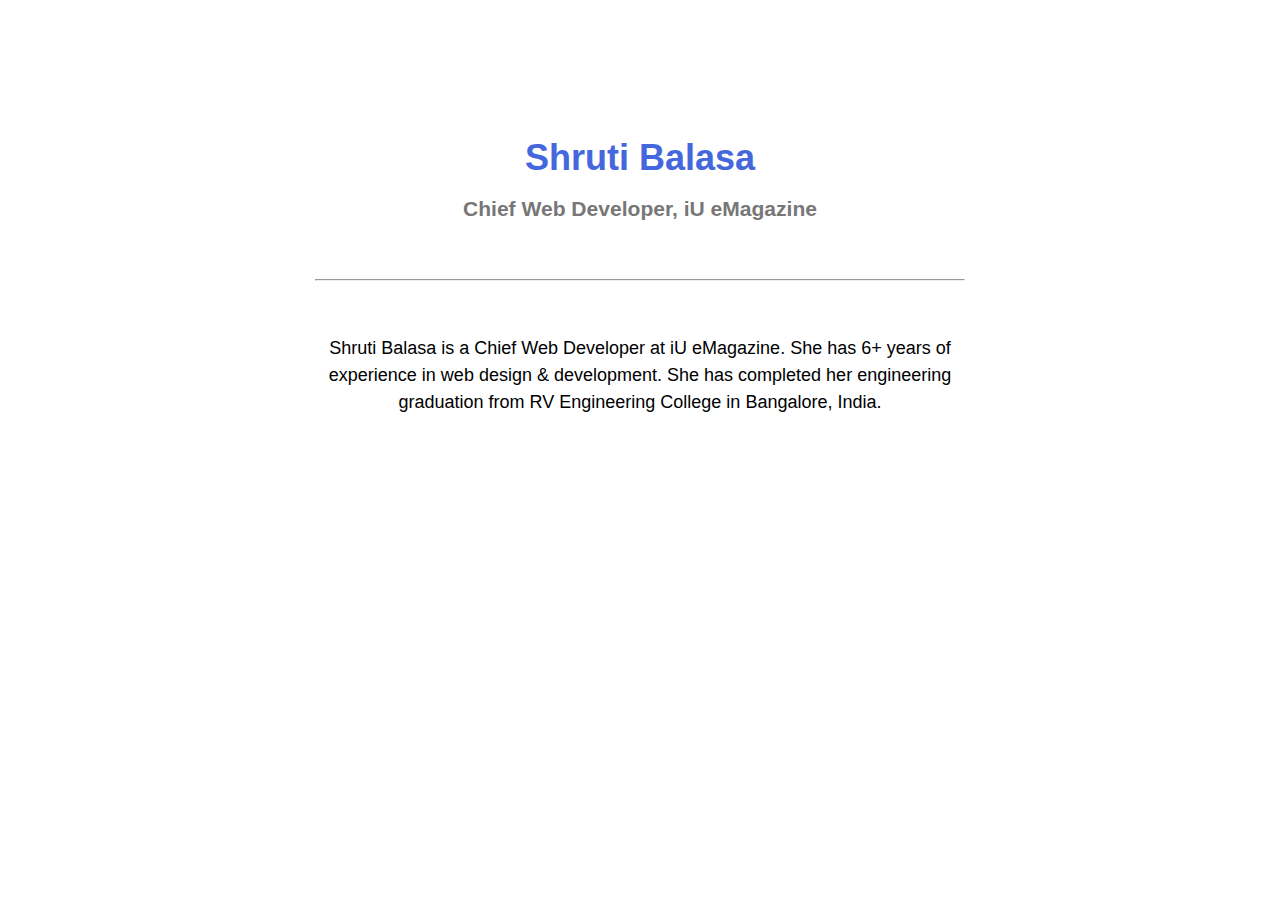
<file: 1 - Create your intro page | Resources/index.html>
<!DOCTYPE html>
<html>
<head>
	<title>About Me</title>
	<style type="text/css">
		body{
			font-family: sans-serif;
			font-size: 18px;
			line-height: 150%;
			margin: auto;
			padding: 120px 50px 60px;
			text-align: center;
			max-width: 650px;
		}
		h1{
			color: #4567dd;
		}
		h3{
			color: #777777;
		}
	</style>
</head>
<body>
	<h1>Shruti Balasa</h1>
	<h3>Chief Web Developer, iU eMagazine</h2>
	<br>
	<hr>
	<br>
	<p>Shruti Balasa is a Chief Web Developer at iU eMagazine. She has 6+ years of experience in web design & development. She has completed her engineering graduation from RV Engineering College in Bangalore, India.</p>
</body>
</html>
</file>
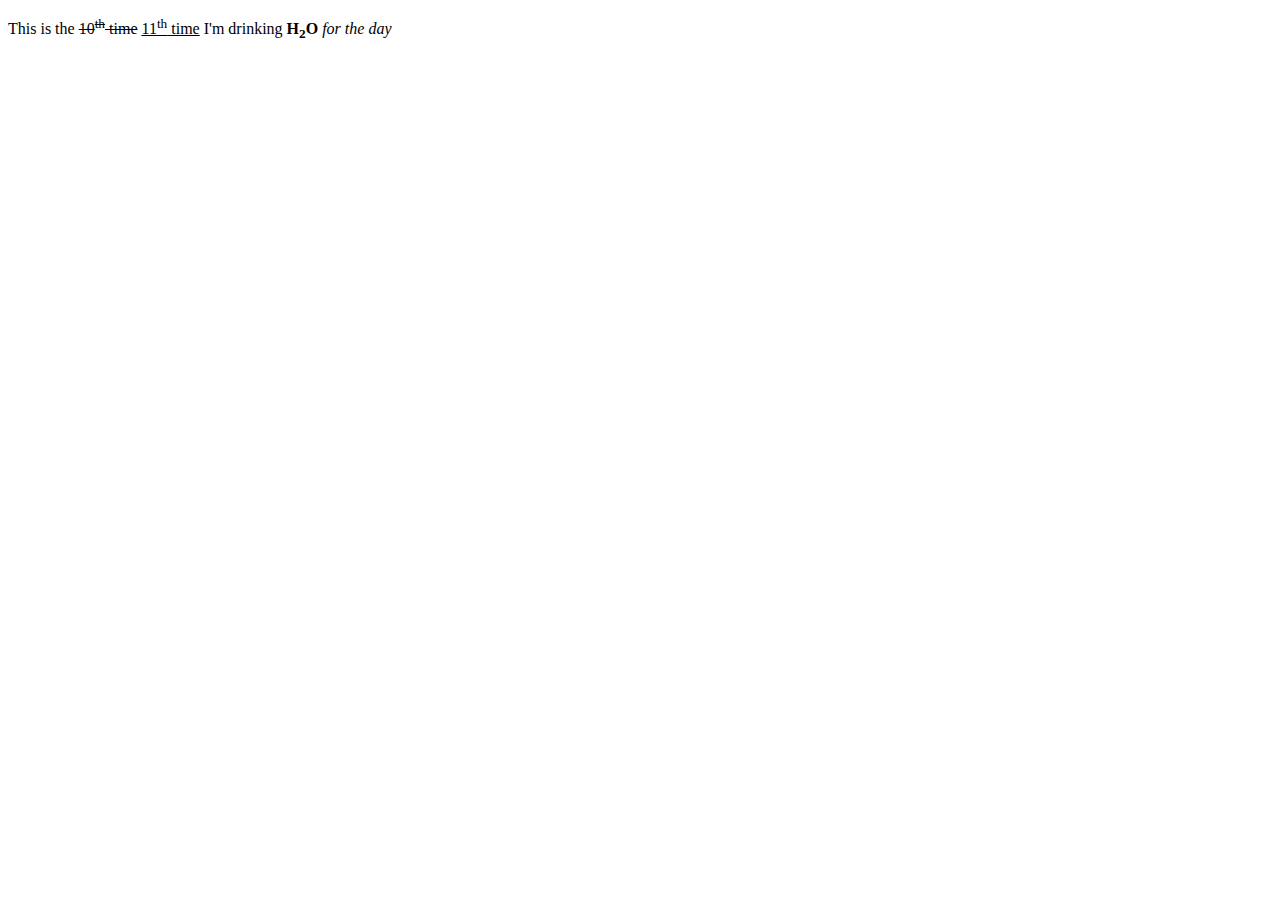
<file: 13 - Text formatting | Working Code/index.html>
<!DOCTYPE html>
<html>
	<head>
		<title>Text Formatting</title>
	</head>
	<body>
		<p>
			This is the <del>10<sup>th</sup> time</del> <ins>11<sup>th</sup> time</ins> I'm drinking <b>H<sub>2</sub>O</b> <i>for the day</i>
		</p>
	</body>
</html>
</file>
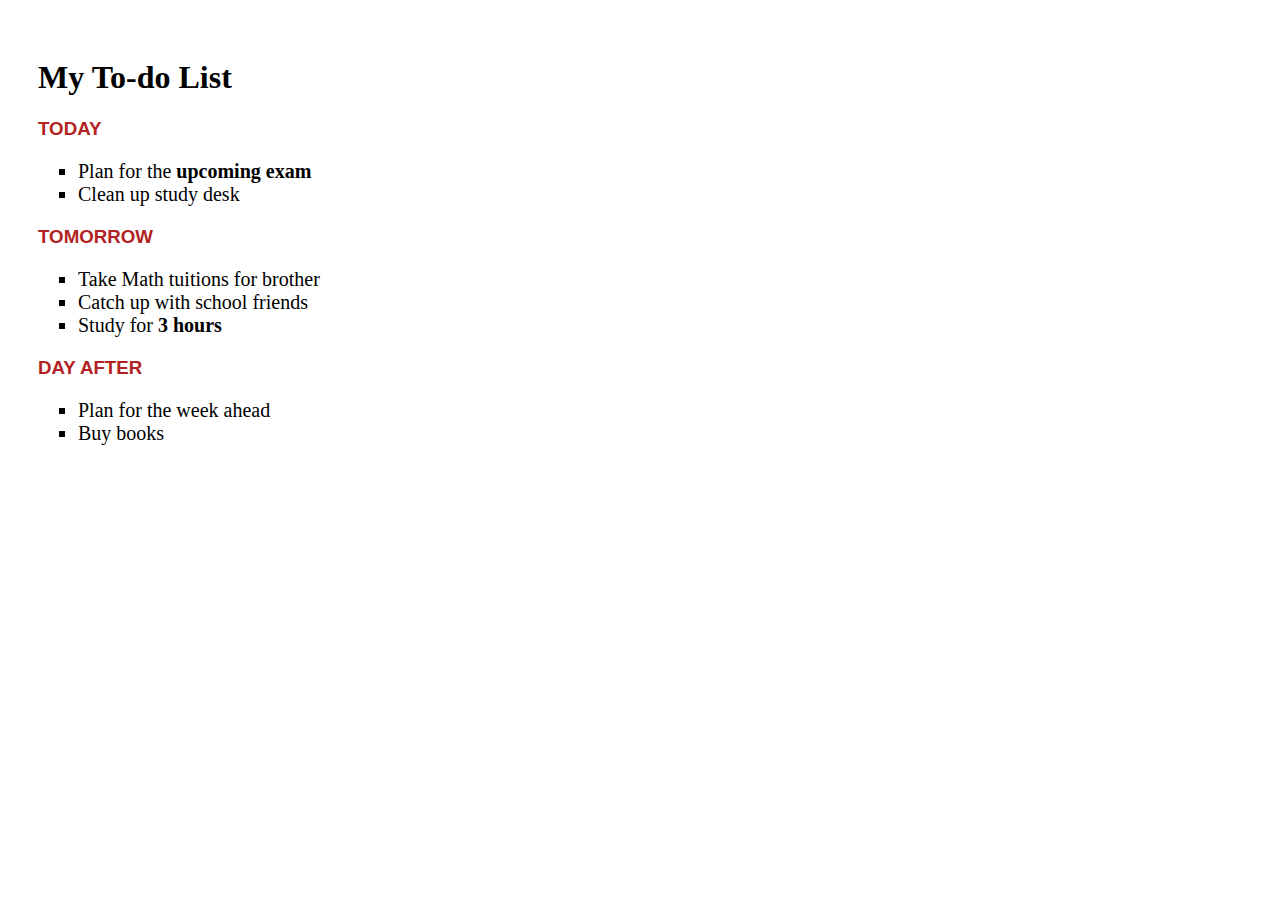
<file: 14- To-do List | Working Code/index.html>
<!DOCTYPE html>
<html>
	<head>
		<title>To-do List</title>
		<style type="text/css">
			body{
				padding: 30px;
			}
			h3{
				color: firebrick;
				font-family: sans-serif;
			}
			ul{
				font-size: 20px;
				list-style-type: square;
			}
		</style>
	</head>
	<body>
		<h1>My To-do List</h1>
		<h3>TODAY</h3>
		<ul>
			<li>Plan for the <b>upcoming exam</b></li>
			<li>Clean up study desk</li>
		</ul>
		<h3>TOMORROW</h3>
		<ul>
			<li>Take Math tuitions for brother</li>
			<li>Catch up with school friends</li>
			<li>Study for <b>3 hours</b></li>
		</ul>
		<h3>DAY AFTER</h3>
		<ul>
			<li>Plan for the week ahead</li>
			<li>Buy books</li>
		</ul>
	</body>
</html>
</file>
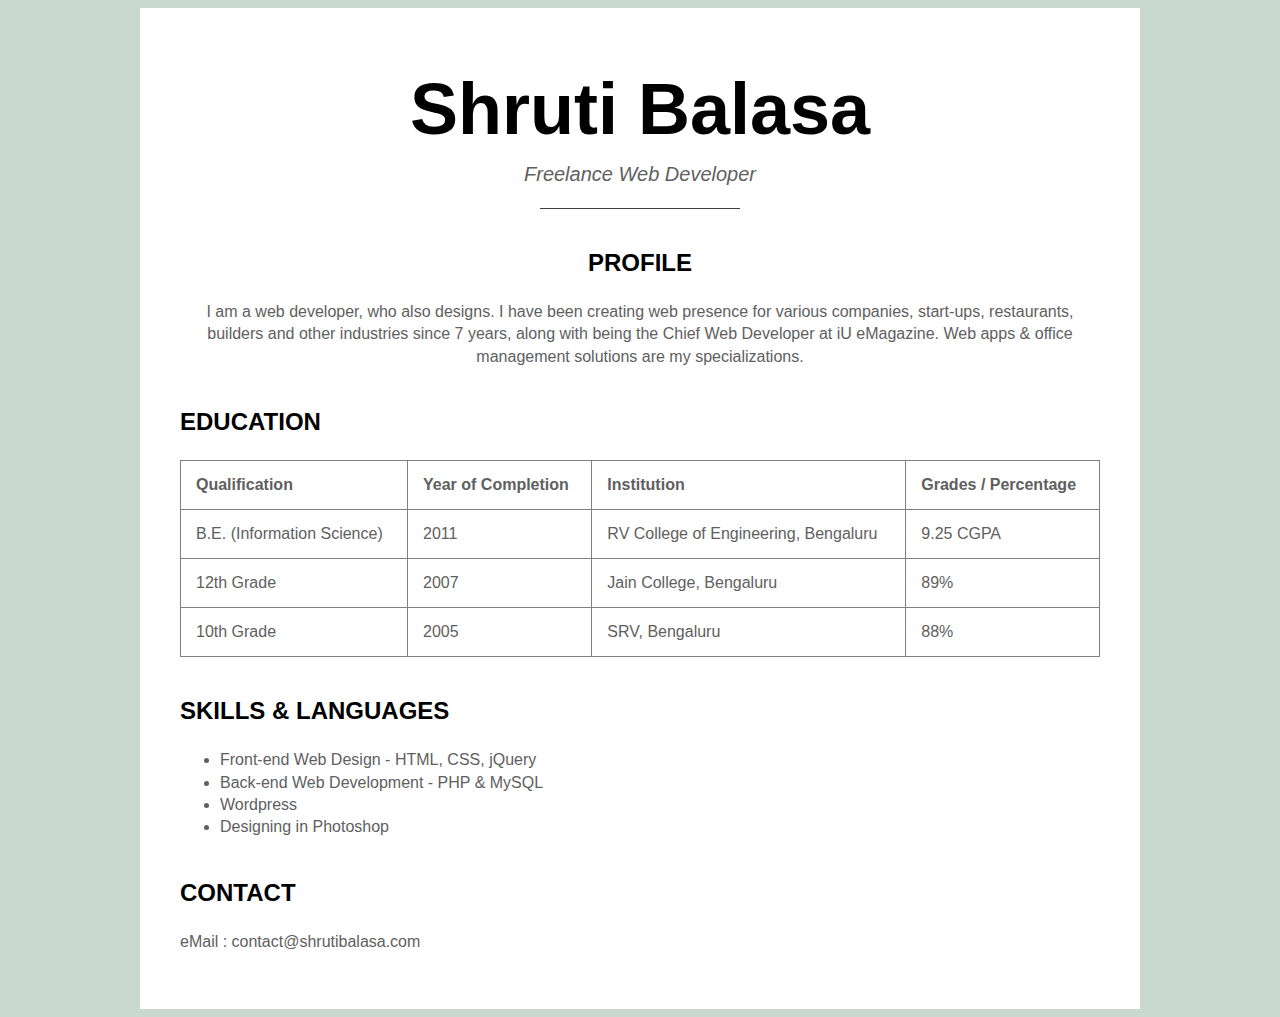
<file: 15 - Resume/index.html>
<!DOCTYPE html>
<html>
	<head>
		<title>Shruti Balasa</title>
		<style type="text/css">
		body{
			background-color: #c9d9cf;
			font-family: sans-serif;
			text-align: center;
		}
		h1{
			font-size: 72px;
			margin: 0px;
		}
		h3{
			font-size: 24px;
			margin-top: 40px;
		}
		table{
			border-collapse: collapse;
			width: 100%;
			text-align: left;
			color: #606060
		}
		th, td{
			padding: 15px;
		}
		p{
			color: #606060;
			line-height: 1.4;
		}
		ul{
			text-align: left;
			color: #606060;
			line-height: 1.4;
		}
		</style>
	</head>
	<body>
		<div style="background-color: white;width: 1000px;margin: auto;padding: 60px 40px 40px;box-sizing: border-box;">
			<h1>Shruti Balasa</h1>
			<p style="font-size: 20px;margin-top: 10px"><i>Freelance Web Developer</i></p>
			<div style="width: 200px;height: 1px;background-color: #404040;margin: auto;"></div>
			<h3>PROFILE</h3>
			<p style="color: #606060;font-size:16px">
				I am a web developer, who also designs. I have been creating web presence for various companies, start-ups, restaurants, builders and other industries since 7 years, along with being the Chief Web Developer at iU eMagazine. Web apps & office management solutions are my specializations.
			</p>
			<h3 style="text-align: left;">EDUCATION</h3>
			<table border="1">
				<tr>
					<th>Qualification</th>
					<th>Year of Completion</th>
					<th>Institution</th>
					<th>Grades / Percentage</th>
				</tr>
				<tr>
					<td>B.E. (Information Science)</td>
					<td>2011</td>
					<td>RV College of Engineering, Bengaluru</td>
					<td>9.25 CGPA</td>
				</tr>
				<tr>
					<td>12th Grade</td>
					<td>2007</td>
					<td>Jain College, Bengaluru</td>
					<td>89%</td>
				</tr>
				<tr>
					<td>10th Grade</td>
					<td>2005</td>
					<td>SRV, Bengaluru</td>
					<td>88%</td>
				</tr>
			</table>
			<h3 style="text-align: left;">SKILLS & LANGUAGES</h3>
			<ul>
				<li>Front-end Web Design - HTML, CSS, jQuery</li>
				<li>Back-end Web Development - PHP & MySQL</li>
				<li>Wordpress</li>
				<li>Designing in Photoshop</li>
			</ul>
			<h3 style="text-align: left;">CONTACT</h3>
			<p style="text-align: left;">
				eMail : contact@shrutibalasa.com
			</p>
		</div>
	</body>
</html>
</file>
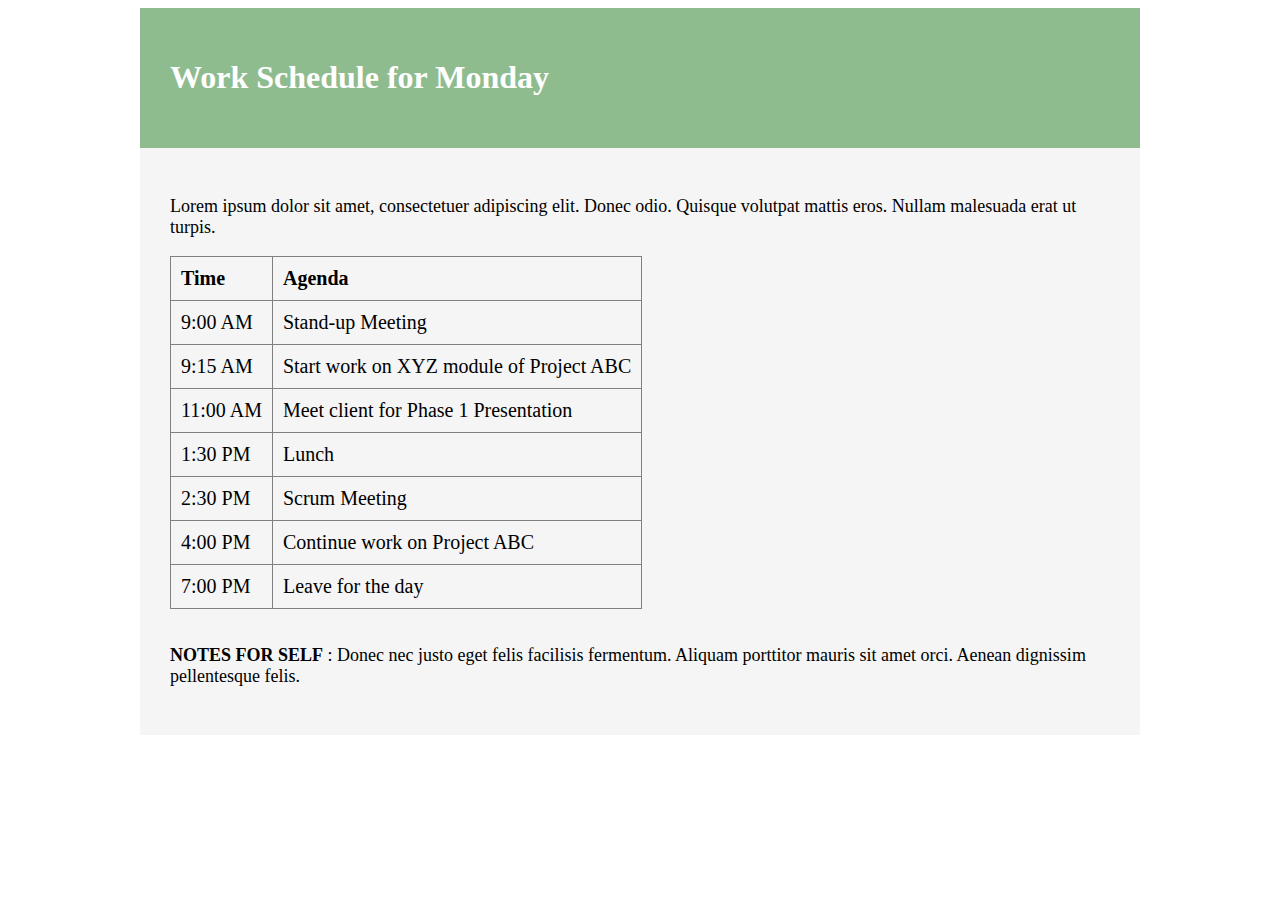
<file: 15 - Work schedule | Working Code/index.html>
<!DOCTYPE html>
<html>
	<head>
		<title>Work Schedule</title>
		<style type="text/css">
			div{
				width: 1000px;
				margin: auto;
				padding: 30px;
				box-sizing: border-box;
			}
			h1{
				color: white;
			}
			p{
				font-size: 18px;
			}
			table{
				border-collapse: collapse;
				font-size: 20px;
			}
			th{
				text-align: left;
				padding: 10px;
			}
			td{
				padding: 10px;
			}
		</style>
	</head>
	<body>
		<div style="background-color: darkseagreen">
			<h1>Work Schedule for Monday</h1>
		</div>
		<div style="background-color: #f5f5f5">
			<p>Lorem ipsum dolor sit amet, consectetuer adipiscing elit. Donec odio. Quisque volutpat mattis eros. Nullam malesuada erat ut turpis.</p>
			<table border="1">
				<tr>
					<th>Time</th>
					<th>Agenda</th>
				</tr>
				<tr>
					<td>9:00 AM</td>
					<td>Stand-up Meeting</td>
				</tr>
				<tr>
					<td>9:15 AM</td>
					<td>Start work on XYZ module of Project ABC</td>
				</tr>
				<tr>
					<td>11:00 AM</td>
					<td>Meet client for Phase 1 Presentation</td>
				</tr>
				<tr>
					<td>1:30 PM</td>
					<td>Lunch</td>
				</tr>
				<tr>
					<td>2:30 PM</td>
					<td>Scrum Meeting</td>
				</tr>
				<tr>
					<td>4:00 PM</td>
					<td>Continue work on Project ABC</td>
				</tr>
				<tr>
					<td>7:00 PM</td>
					<td>Leave for the day</td>
				</tr>
			</table>
			<br>
			<p>
				<b>NOTES FOR SELF</b> : Donec nec justo eget felis facilisis fermentum. Aliquam porttitor mauris sit amet orci. Aenean dignissim pellentesque felis.
			</p>
		</div>
	</body>
</html>
</file>
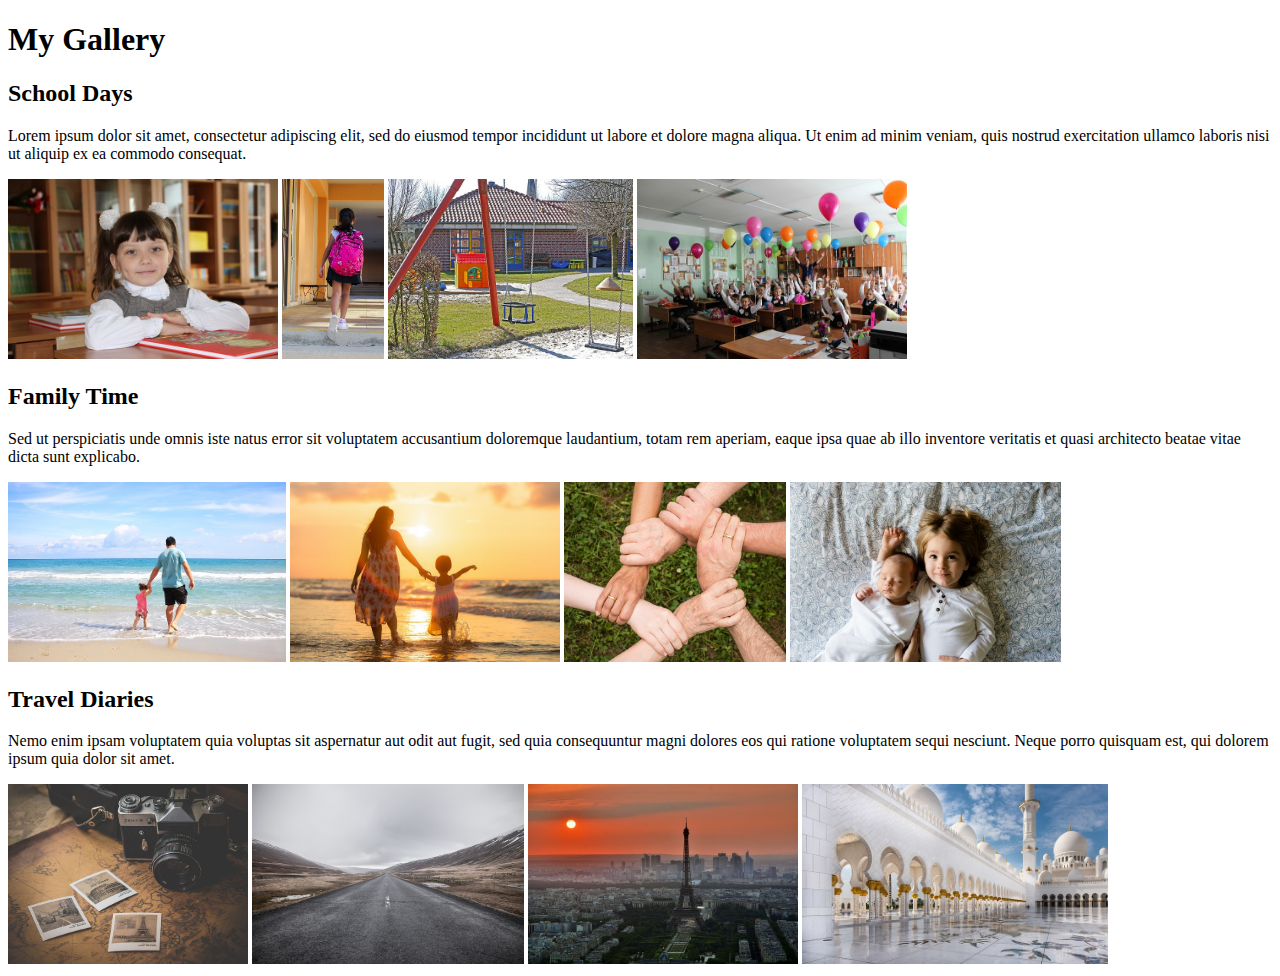
<file: 3 - My Gallery | Working Code/index.html>
<!DOCTYPE html>
<html>
    <head>
        <title>My Gallery</title>
    </head>
    <body>
        <h1>My Gallery</h1>
        <h2>School Days</h2>
        <p>
            Lorem ipsum dolor sit amet, consectetur adipiscing elit, sed do eiusmod tempor incididunt ut labore et dolore magna aliqua. Ut enim ad minim veniam, quis nostrud exercitation ullamco laboris nisi ut aliquip ex ea commodo consequat.
        </p>
        <img src="img/school1.jpg" alt="School Days" height="180">
        <img src="img/school2.jpg" alt="School Days" height="180">
        <img src="img/school3.jpg" alt="School Days" height="180">
        <img src="img/school4.jpg" alt="School Days" height="180">
        <h2>Family Time</h2>
        <p>
            Sed ut perspiciatis unde omnis iste natus error sit voluptatem accusantium doloremque laudantium, totam rem aperiam, eaque ipsa quae ab illo inventore veritatis et quasi architecto beatae vitae dicta sunt explicabo.
        </p>
        <img src="img/family1.jpg" alt="Family Time" height="180">
        <img src="img/family2.jpg" alt="Family Time" height="180">
        <img src="img/family3.jpg" alt="Family Time" height="180">
        <img src="img/family4.jpg" alt="Family Time" height="180">
        <h2>Travel Diaries</h2>
        <p>
            Nemo enim ipsam voluptatem quia voluptas sit aspernatur aut odit aut fugit, sed quia consequuntur magni dolores eos qui ratione voluptatem sequi nesciunt. Neque porro quisquam est, qui dolorem ipsum quia dolor sit amet.
        </p>
        <img src="img/travel1.jpg" alt="Travel Diaries" height="180">
        <img src="img/travel2.jpg" alt="Travel Diaries" height="180">
        <img src="img/travel3.jpg" alt="Travel Diaries" height="180">
        <img src="img/travel4.jpg" alt="Travel Diaries" height="180">
        
    </body>
</html>
</file>
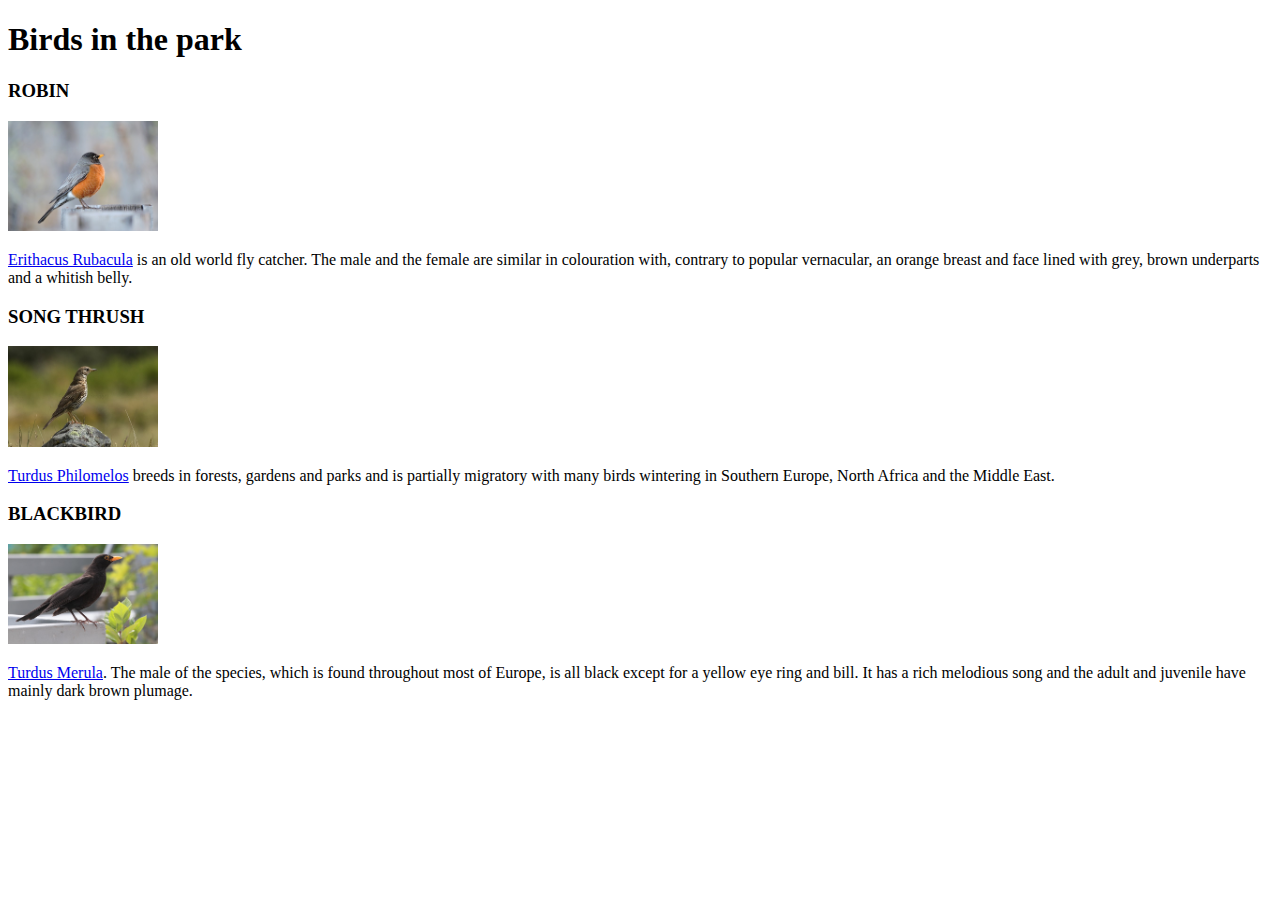
<file: 4 - Birds in the park | Working Code/index.html>
<!DOCTYPE html>
<html>
<head>
	<title>Birds in the park</title>
</head>
<body>
	<h1>Birds in the park</h1>
	<h3>ROBIN</h3>
	<img src="img/robin.jpg" width="150">
	<br>
    <p>
        <a href="https://en.wikipedia.org/wiki/European_robin" target="_blank">Erithacus Rubacula</a> is an old world fly catcher. The male and the female are similar in colouration with, contrary to popular vernacular, an orange breast and face lined with grey, brown underparts and a whitish belly.
    </p>
	<h3>SONG THRUSH</h3>
	<img src="img/song-thrush.jpg" width="150">
	<br>
	<p>
        <a href="https://en.wikipedia.org/wiki/Song_thrush" target="_blank">Turdus Philomelos</a> breeds in forests, gardens and parks and is partially migratory with many birds wintering in Southern Europe, North Africa and the Middle East.
    </p>
	<h3>BLACKBIRD</h3>
	<img src="img/blackbird.jpg" width="150">
	<br>
	<p>
        <a href="https://en.wikipedia.org/wiki/Common_blackbird" target="_blank">Turdus Merula</a>. The male of the species, which is found throughout most of Europe, is all black except for a yellow eye ring and bill. It has a rich melodious song and the adult and juvenile have mainly dark brown plumage.
    </p>
</body>
</html>
</file>
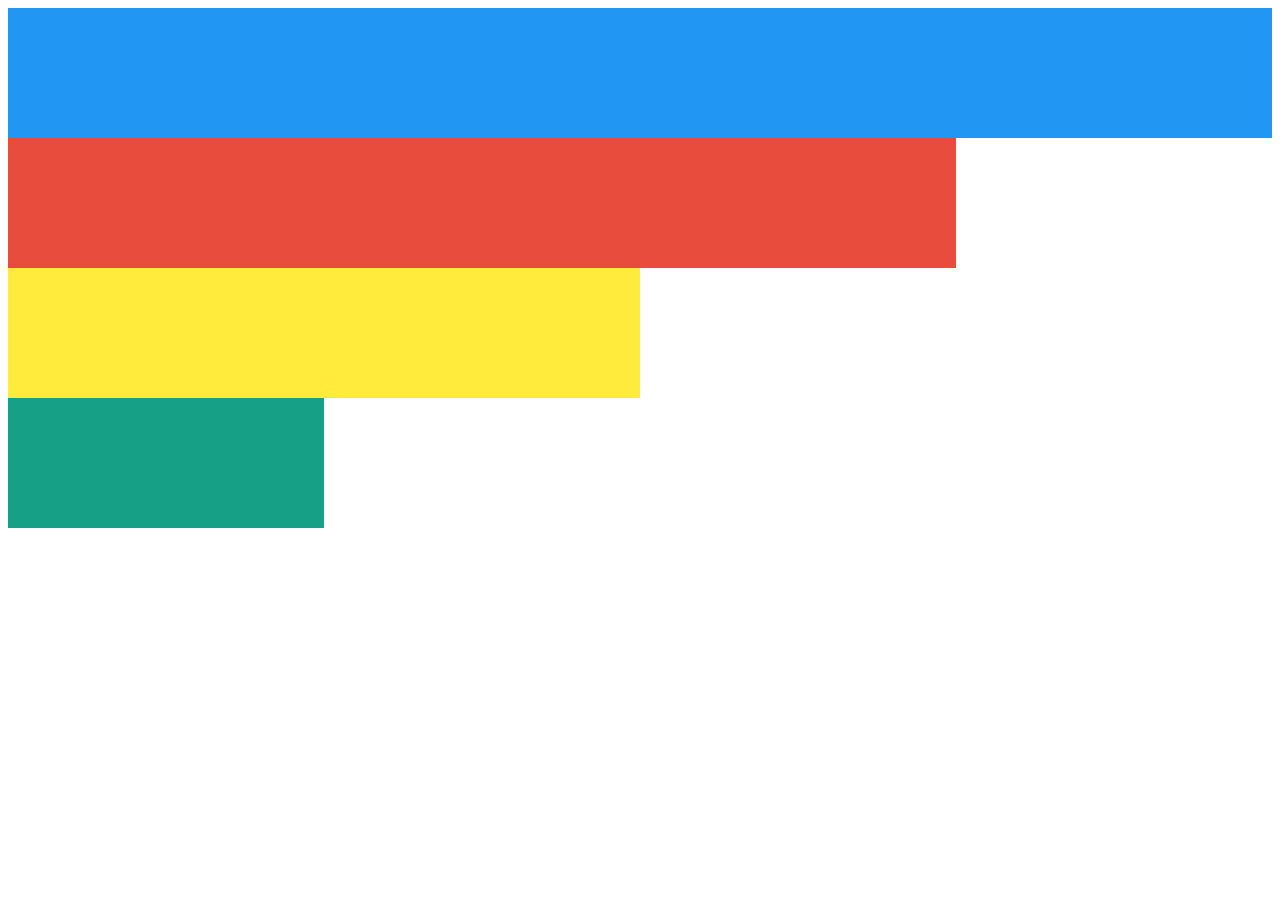
<file: 7 - Color Bands | Working Code/index.html>
<!DOCTYPE html>
<html>
    <head>
        <title>Color Bands</title>
    </head>
    <body>
        <div style="height:130px;background-color:#2196f3">
        </div>
        <div style="width:75%;height:130px;background-color:#e74c3c">
        </div>
        <div style="width:50%;height:130px;background-color:#ffeb3b">
        </div>
        <div style="width:25%;height:130px;background-color:#16a085">
        </div>
    </body>
</html>
</file>
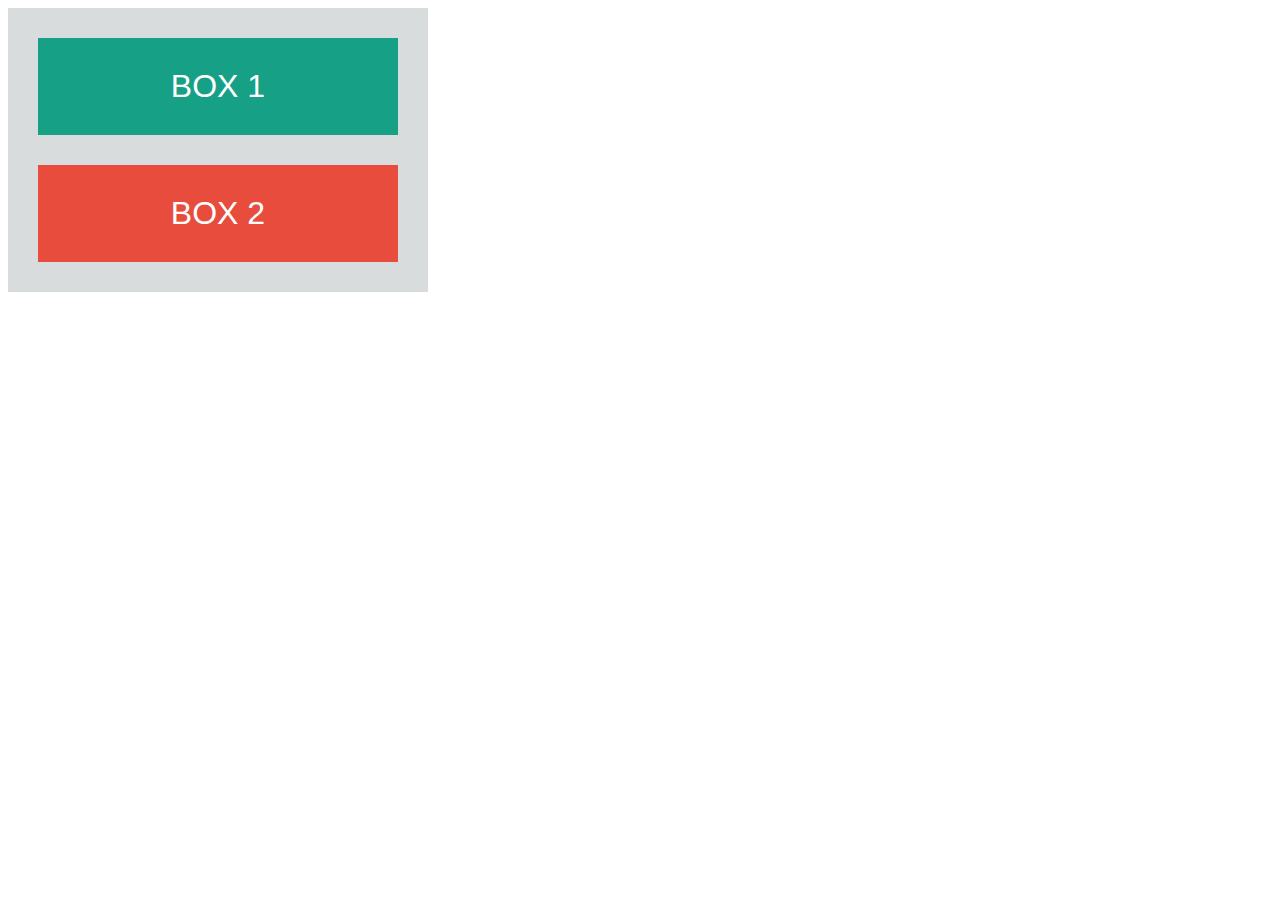
<file: 8 - Boxes | Resources/index.html>
<!DOCTYPE html>
<html>
    <head>
        <title>Boxes</title>
    </head>
    <body>
        <div style="width: 360px;background-color: #d9dcdc;padding: 30px">
            <div style="width: 300px;background-color: #16a085;padding: 30px;color: white;font-family: sans-serif;font-size: 32px;text-align: center">
                BOX 1
            </div>
            <div style="width: 300px;background-color: #e74c3c;padding: 30px;color: white;font-family: sans-serif;font-size: 32px;text-align: center;margin: 30px 0 0">
                BOX 2
            </div>
        </div>
    </body>
</html>
</file>
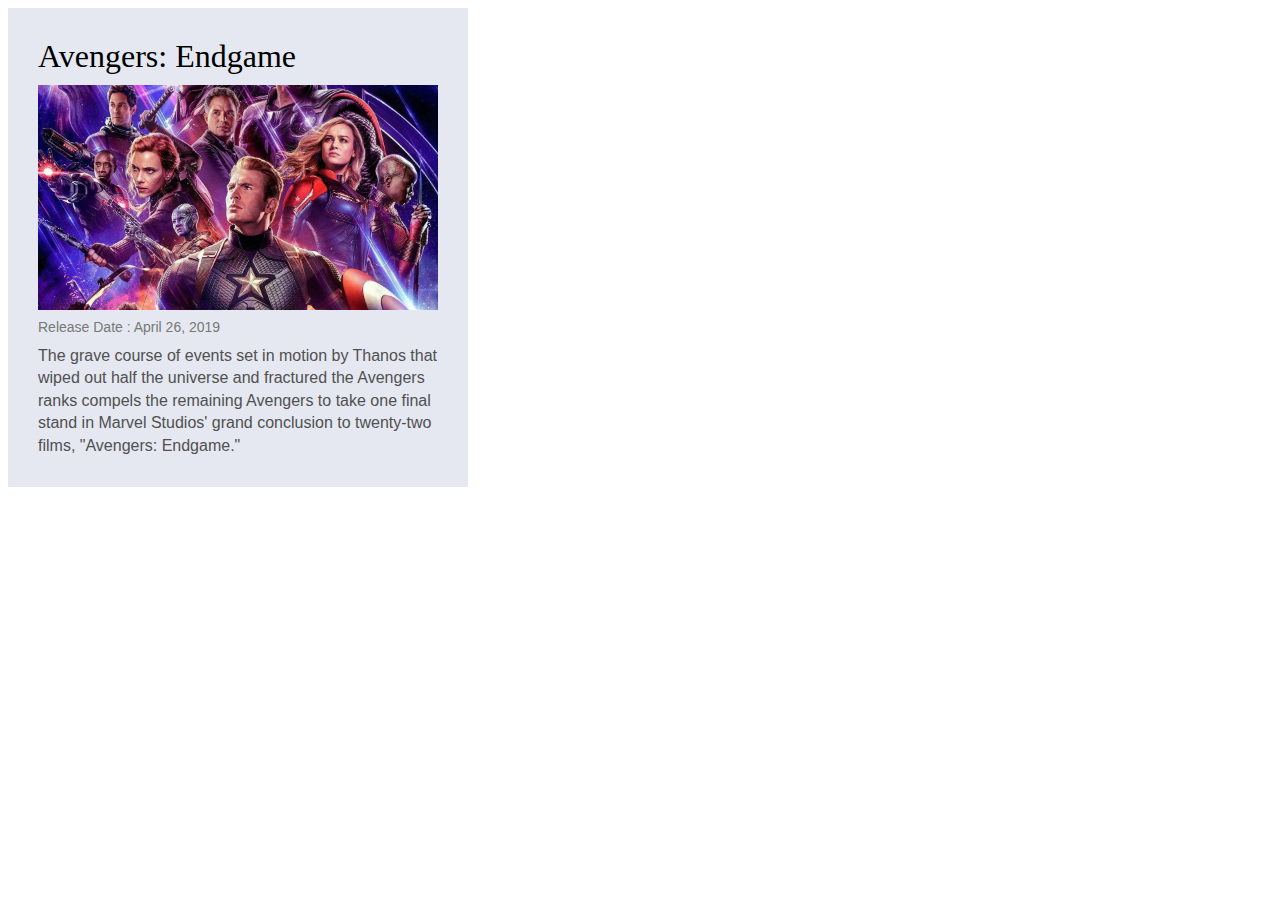
<file: 9 - Top movie of 2019 | Working Code/index.html>
<!DOCTYPE html>
<html>
    <head>
        <title>Top movie of 2019</title>
    </head>
    <body>
        <div style="background-color: #e5e8f0;padding: 30px;width: 400px">
            <div style="font-size: 32px;margin-bottom: 10px">
                Avengers: Endgame
            </div>
            <img src="img/avengers.jpg" width="100%" style="margin-bottom: 5px;">
            <div style="color: #787878;font-family: sans-serif;font-size: 14px;margin-bottom: 10px;">
                Release Date : April 26, 2019
            </div>
            <div style="font-size: 16px;font-family:sans-serif;color: #505050;line-height: 1.4">
                The grave course of events set in motion by Thanos that wiped out half the universe and fractured the Avengers ranks compels the remaining Avengers to take one final stand in Marvel Studios' grand conclusion to twenty-two films, "Avengers: Endgame."
            </div>
        </div>
    </body>
</html>
</file>
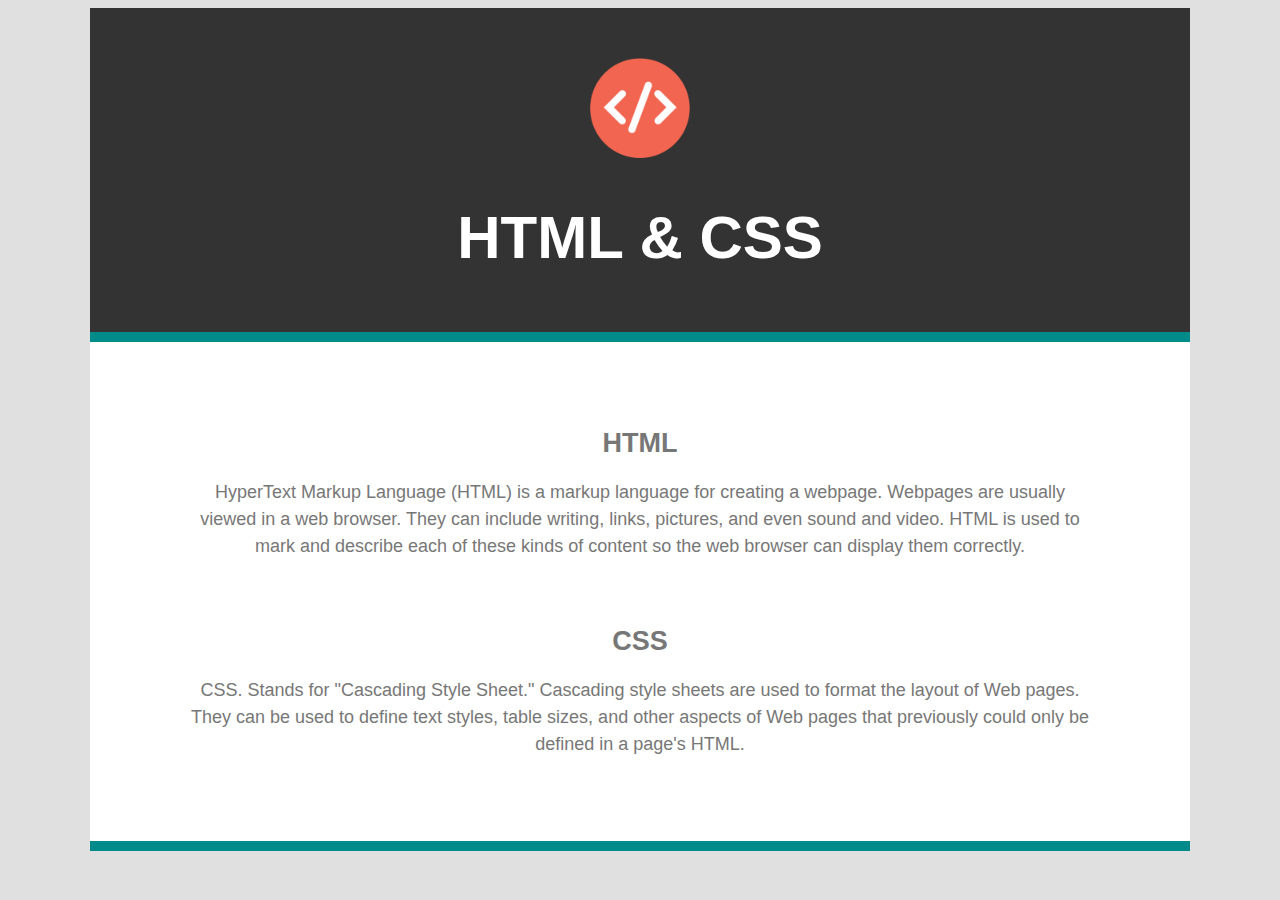
<file: 12 - HTML & CSS together | Resources & Code/Working Code/index.html>
<!DOCTYPE html>
<html>
    <head>
        <title>HTML and CSS</title>
        <style type="text/css">
            body {
                background-color: #e0e0e0;
                font-family: sans-serif;
                text-align: center;
                font-size: 18px
            }
        </style>
    </head>
    <body>
        <div style="width: 1100px;margin: auto">
            <div style="width: 100%;padding: 50px 0 20px;background-color: #333333;">
                <img src="img/code.png" style="width: 100px">
                <br>
                <h1 style="font-size: 60px;color: #ffffff">HTML & CSS</h1>
            </div>
            <div style="width: 100%;height: 10px;background-color: darkcyan"></div>
            <div style="background-color: #ffffff; padding: 65px 100px;color: #777777;line-height: 150%;">
                <h2>HTML</h2>
                <p>HyperText Markup Language (HTML) is a markup language for creating a webpage. Webpages are usually viewed in a web browser. They can include writing, links, pictures, and even sound and video. HTML is used to mark and describe each of these kinds of content so the web browser can display them correctly.</p>
                <br>
                <h2>CSS</h2>
                <p>CSS. Stands for "Cascading Style Sheet." Cascading style sheets are used to format the layout of Web pages. They can be used to define text styles, table sizes, and other aspects of Web pages that previously could only be defined in a page's HTML.</p>
            </div>
            <div style="width: 100%;height: 10px;background-color: darkcyan"></div>
        </div>
    </body>
</html>
</file>
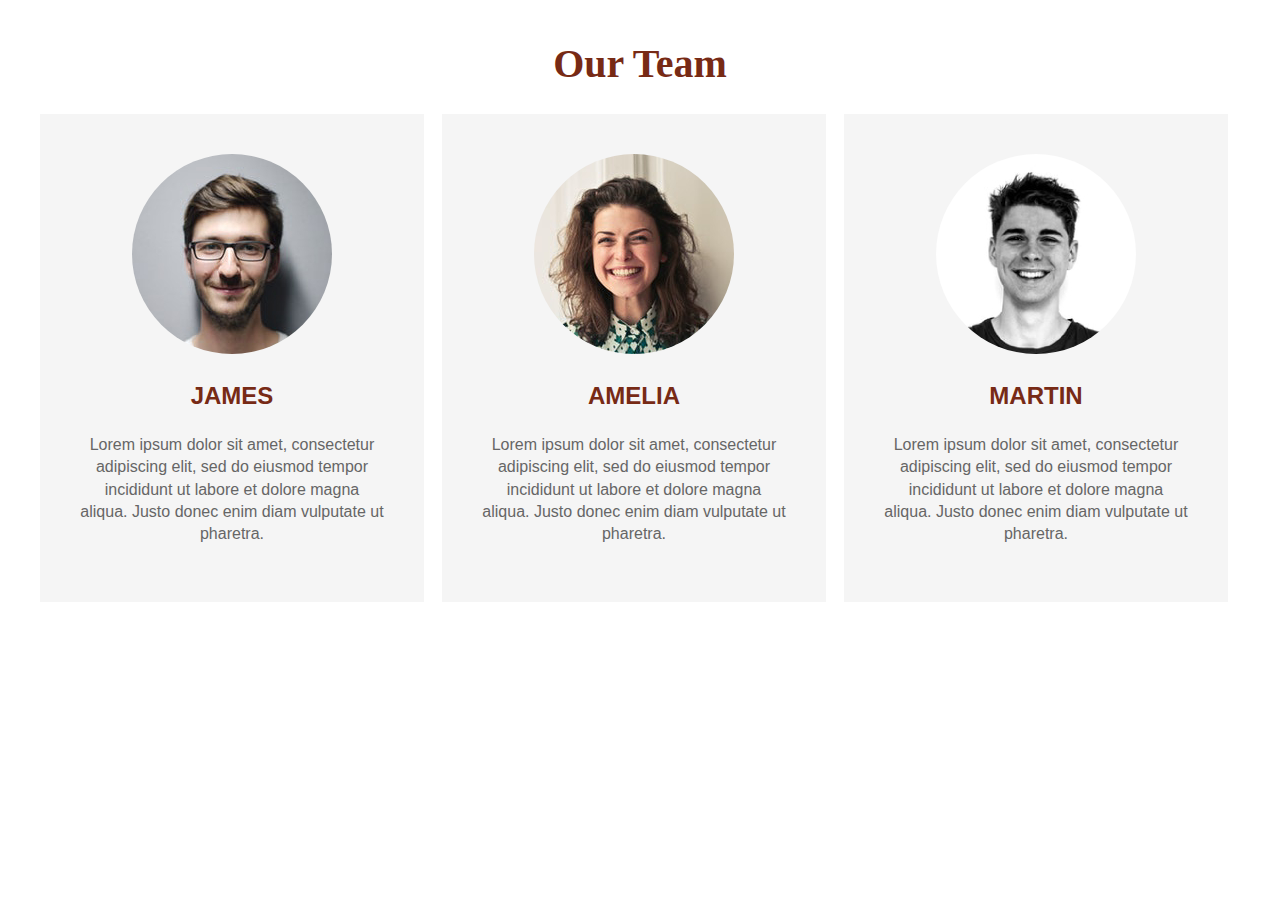
<file: 20 - Team Profiles | Resources & code/Working Code/index.html>
<!DOCTYPE html>
<html>
	<head>
		<title>Our Team</title>
		<style type="text/css">
			#wrapper{
				width: 1200px;
				margin: auto;
			}
			h1{
				text-align: center;
				margin-top: 40px;
				font-size: 40px;
				color: #772a15;
			}
			.team-div{
				background-color: #f5f5f5;
				padding: 40px;
				box-sizing: border-box;
				float: left;
				width: 32%;
				margin-right: 1.5%;
				text-align: center;
			}
			img{
				border-radius: 100px;
			}
			h3{
				font-family: sans-serif;
				color: #772a15;
				font-size:24px;
			}
			p{
				font-family: sans-serif;
				color: #666666;
				line-height: 140%;
			}
		</style>
	</head>
	<body>
		<div id="wrapper">
			<h1>Our Team</h1>
			<div class="team-div">
				<img src="img/james.jpg">
				<br>
				<h3>JAMES</h3>
				<p>
				Lorem ipsum dolor sit amet, consectetur adipiscing elit, sed do eiusmod tempor incididunt ut labore et dolore magna aliqua. Justo donec enim diam vulputate ut pharetra.</p>
			</div>
			<div class="team-div">
				<img src="img/amelia.jpg">
				<br>
				<h3>AMELIA</h3>
				<p>
				Lorem ipsum dolor sit amet, consectetur adipiscing elit, sed do eiusmod tempor incididunt ut labore et dolore magna aliqua. Justo donec enim diam vulputate ut pharetra.</p>
			</div>
			<div class="team-div" style="margin-right: 0">
				<img src="img/martin.jpg">
				<br>
				<h3>MARTIN</h3>
				<p>
				Lorem ipsum dolor sit amet, consectetur adipiscing elit, sed do eiusmod tempor incididunt ut labore et dolore magna aliqua. Justo donec enim diam vulputate ut pharetra.</p>
			</div>
		</div>
	</body>
</html>
</file>
